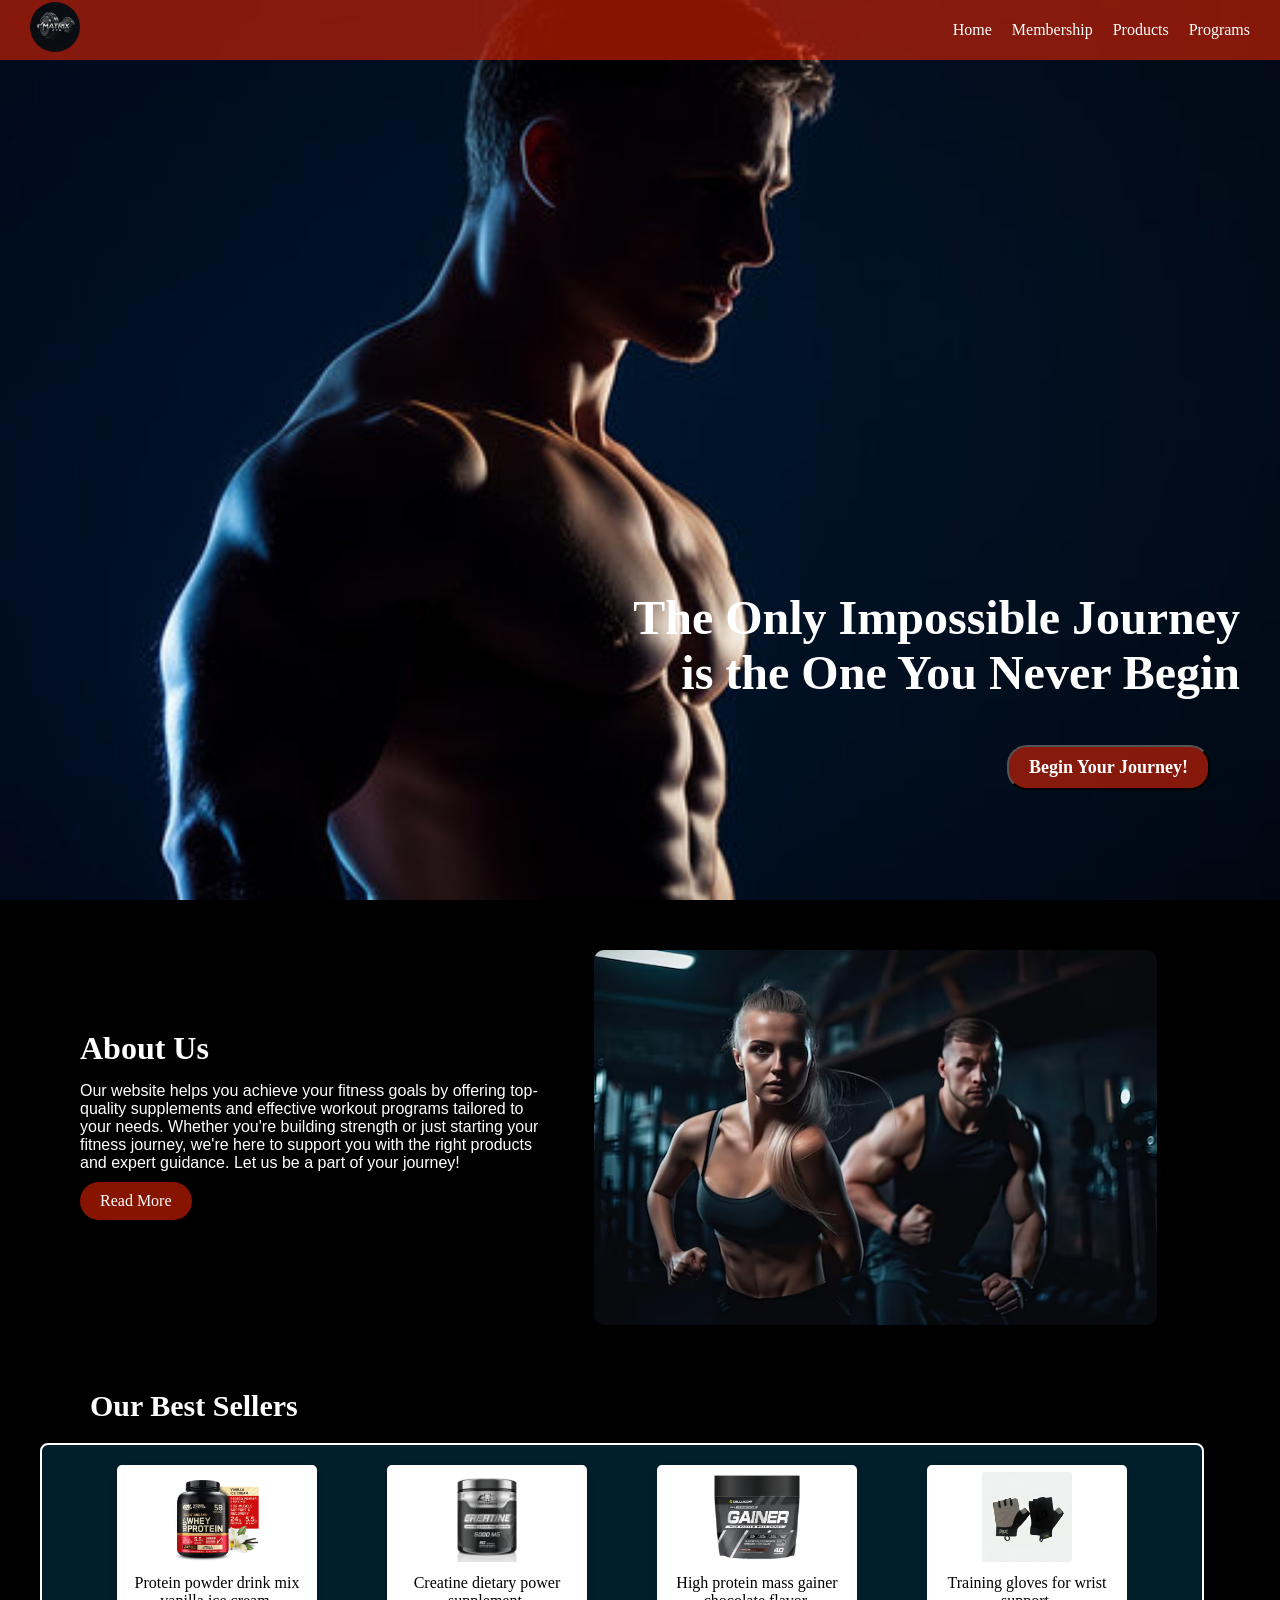
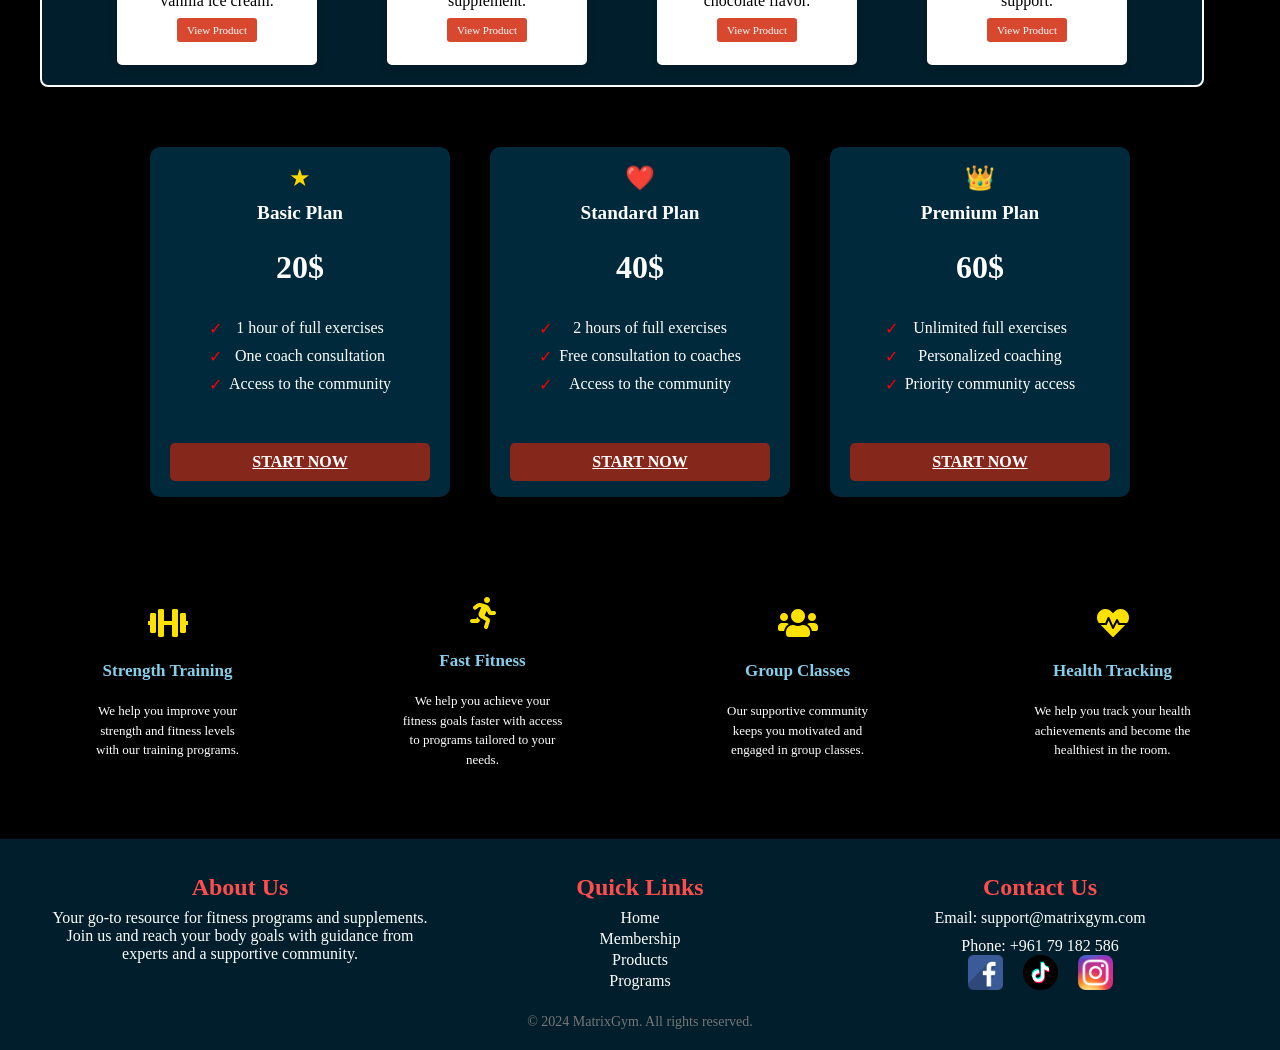
<file: index.html>
<!DOCTYPE html>
<html lang="en">
<head>
    <meta charset="UTF-8">
    <meta name="viewport" content="width=device-width, initial-scale=1.0">
    <meta name="description" content="Matrix Gym landing page redirect.">
    <meta http-equiv="refresh" content="0; url=./homepage.html">
    <title>Matrix Gym</title>
    <style>
        body {
            margin: 0;
            min-height: 100vh;
            display: grid;
            place-items: center;
            background: linear-gradient(135deg, #090909, #1c1c1c 60%, #3d0d0d);
            color: #ffffff;
            font-family: Arial, sans-serif;
        }

        main {
            text-align: center;
            padding: 2rem;
        }

        a {
            color: #ffd166;
        }
    </style>
    <script>
        window.location.replace(new URL('./homepage.html', window.location.href));
    </script>
</head>
<body>
    <main>
        <h1>Matrix Gym</h1>
        <p>Redirecting to the homepage.</p>
        <p><a href="./homepage.html">Open the site manually</a></p>
    </main>
</body>
</html>
</file>
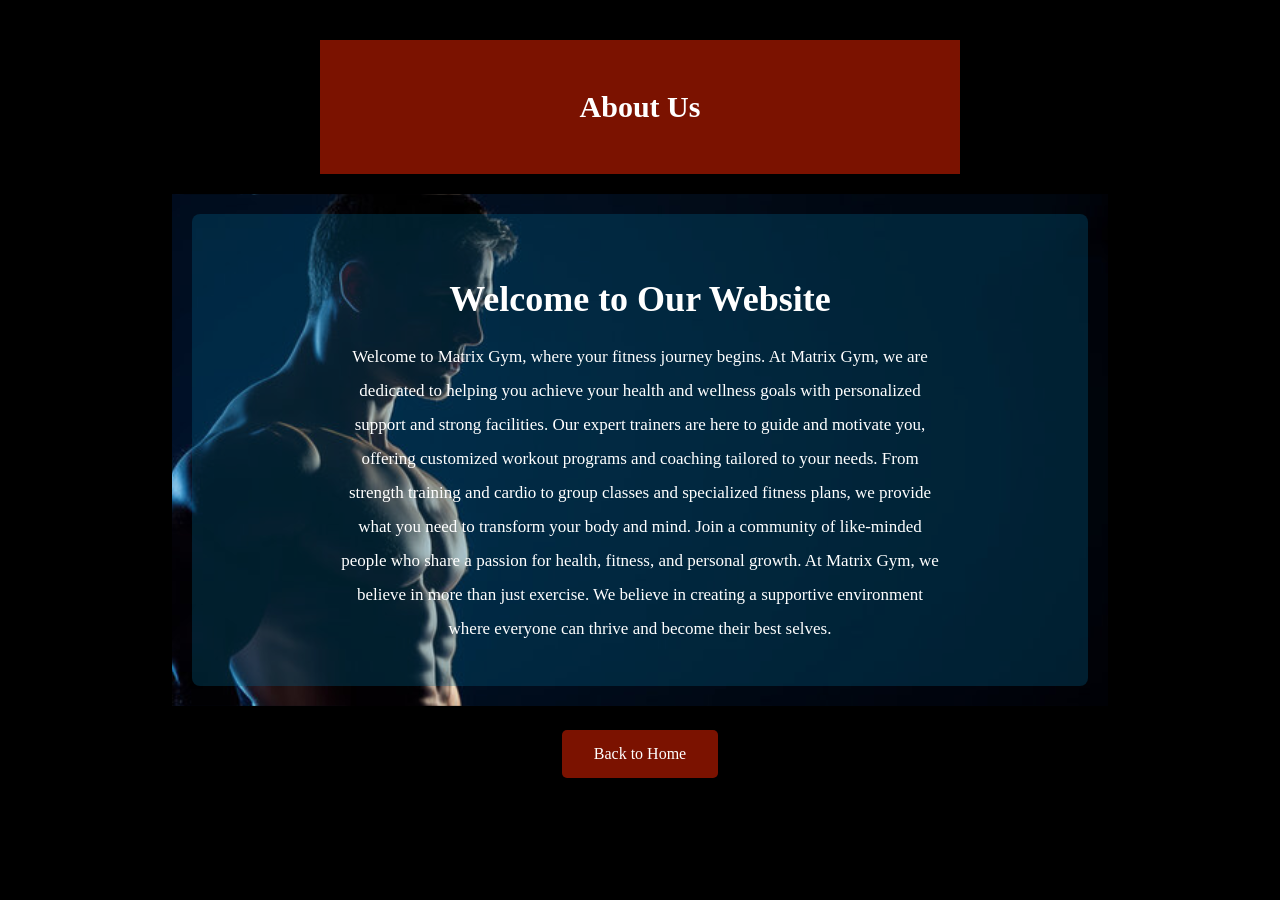
<file: aboutUsPage.html>
<!DOCTYPE html>
<html lang="en">
<head>
    <meta charset="UTF-8">
    <meta name="viewport" content="width=device-width, initial-scale=1.0">
    <title>About Matrix Gym</title>
    <style>
        body {
            margin: 0;
            background: #000;
            color: #fff;
            font-family: "Times New Roman", Times, serif;
        }

        .about-section {
            background-color: rgba(161, 24, 0, 0.765);
            text-align: center;
            padding: 50px 20px;
            max-width: 600px;
            margin: 40px auto 20px;
        }

        .about-section h1 {
            margin: 0;
            font-size: 30px;
            font-weight: bold;
        }

        .about-us {
            background-image: url('homepage images/backgroundd.jpg');
            background-size: cover;
            background-position: center;
            padding: 20px;
            width: min(70%, 900px);
            margin: 0 auto;
            text-align: center;
        }

        .about-us .content {
            background-color: rgba(0, 97, 139, 0.311);
            padding: 40px;
            border-radius: 8px;
        }

        .about-us h1 {
            font-size: 36px;
            margin-bottom: 20px;
        }

        .about-us p {
            max-width: 600px;
            line-height: 2;
            margin: 0 auto;
            font-size: 17px;
        }

        .back-to-home {
            display: block;
            width: fit-content;
            margin: 24px auto 40px;
            background-color: rgba(161, 24, 0, 0.765);
            color: #fff;
            border: none;
            padding: 15px 32px;
            text-align: center;
            text-decoration: none;
            border-radius: 5px;
            font-size: 16px;
        }
    </style>
</head>
<body>
    <div class="about-section">
        <h1>About Us</h1>
    </div>

    <div class="about-us">
        <div class="content">
            <h1>Welcome to Our Website</h1>
            <p>Welcome to Matrix Gym, where your fitness journey begins. At Matrix Gym, we are dedicated to helping you achieve your health and wellness goals with personalized support and strong facilities. Our expert trainers are here to guide and motivate you, offering customized workout programs and coaching tailored to your needs. From strength training and cardio to group classes and specialized fitness plans, we provide what you need to transform your body and mind. Join a community of like-minded people who share a passion for health, fitness, and personal growth. At Matrix Gym, we believe in more than just exercise. We believe in creating a supportive environment where everyone can thrive and become their best selves.</p>
        </div>
    </div>

    <a class="back-to-home" href="index.html">Back to Home</a>
</body>
</html>
</file>
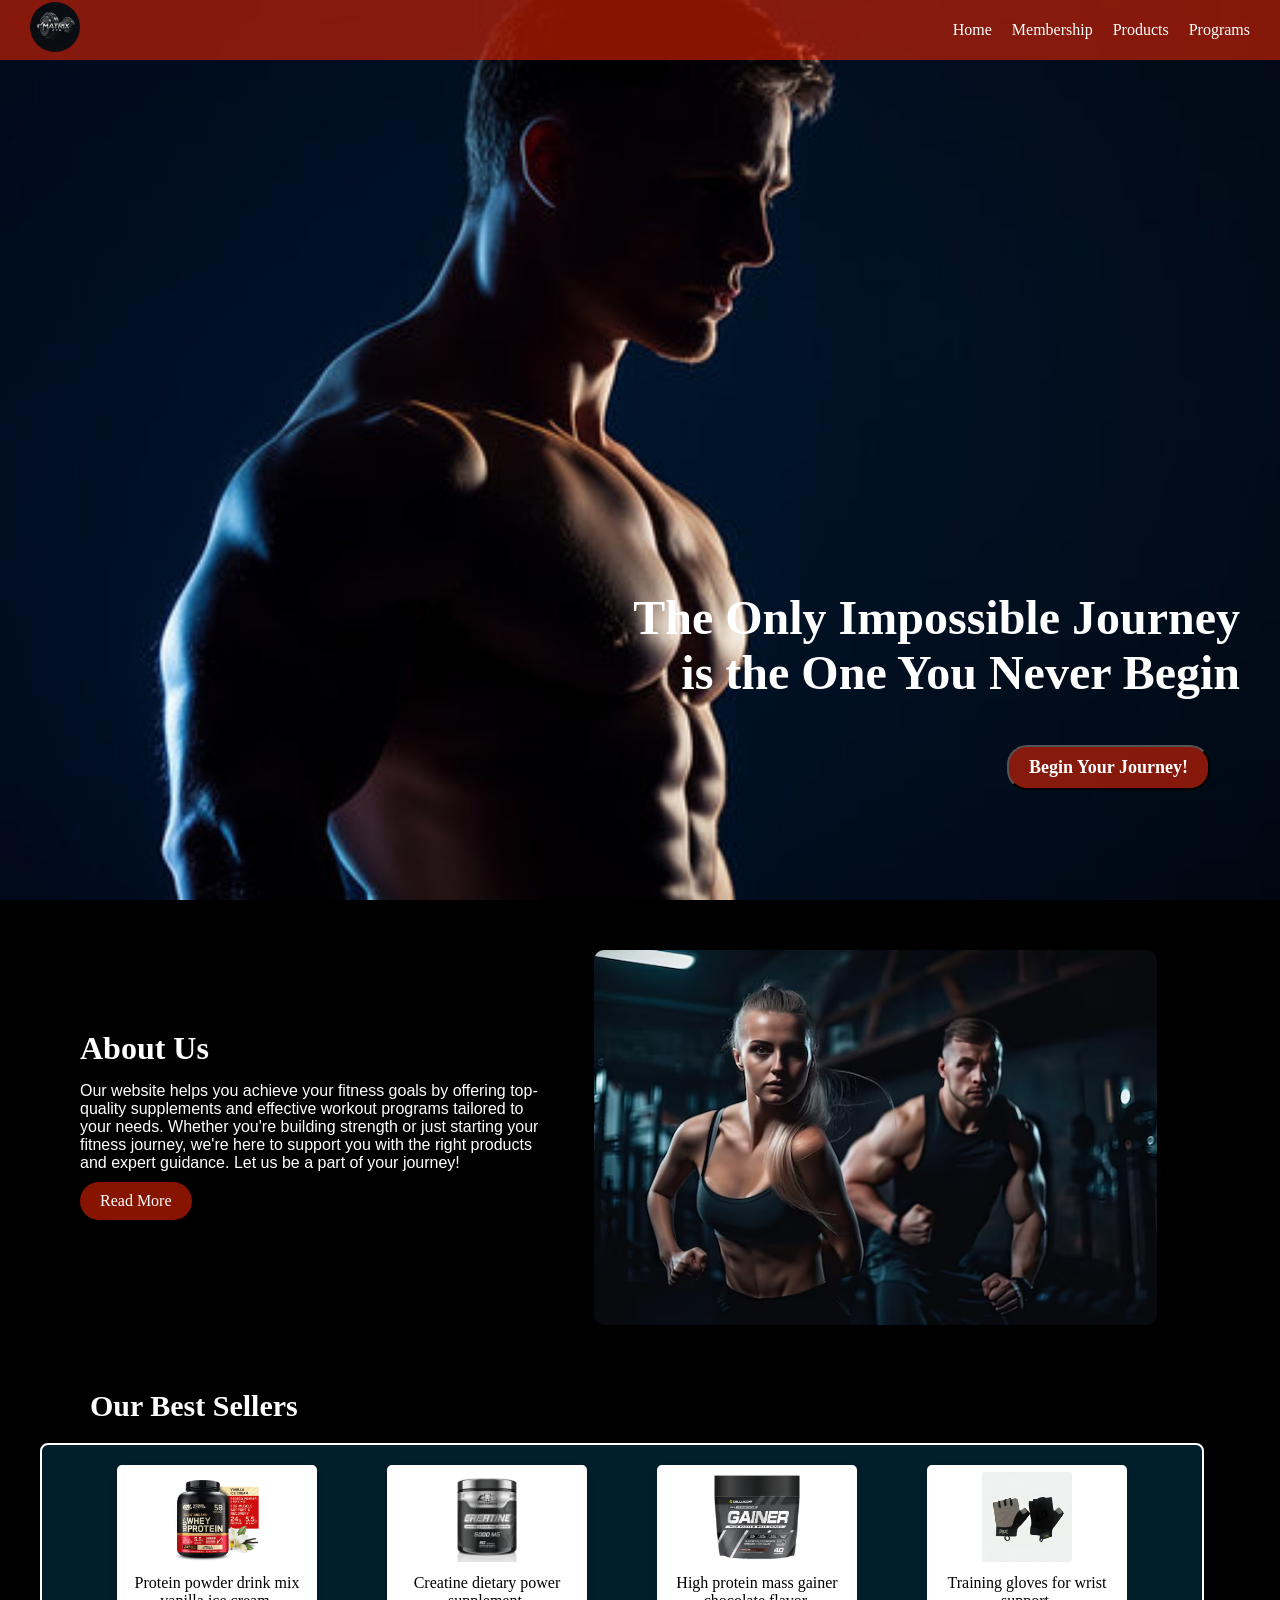
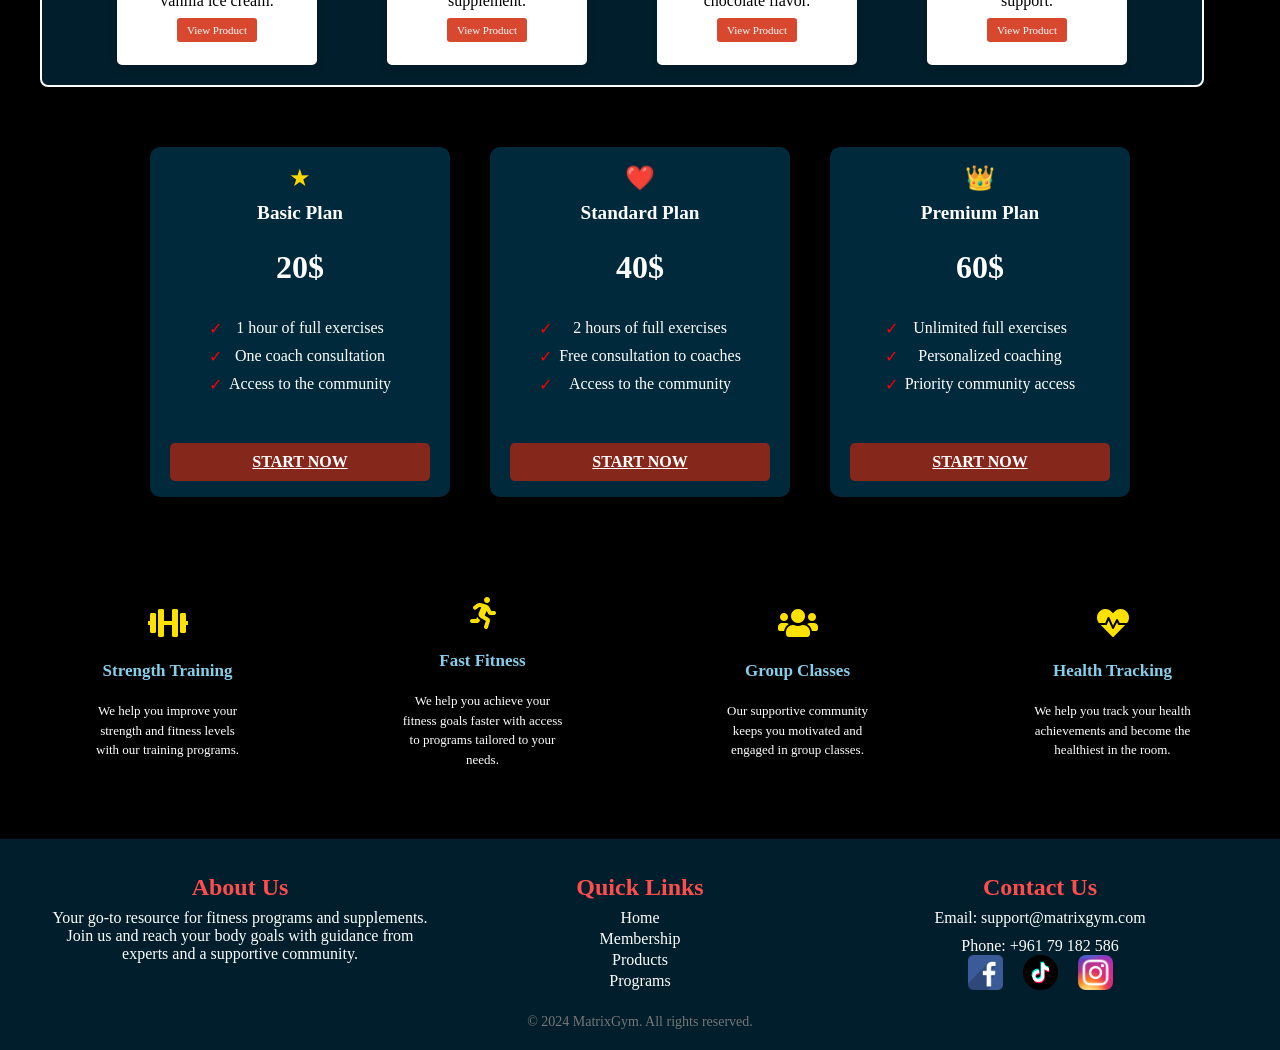
<file: homepage.html>
<!DOCTYPE html>
<html lang="en">
<head>
    <meta charset="UTF-8">
    <meta name="viewport" content="width=device-width, initial-scale=1.0">
    <link rel="icon" type="image/png" sizes="32x32" href="homepage images/gym logo.jpg">
    <link rel="stylesheet" href="homepage.css">
    <link href="https://cdnjs.cloudflare.com/ajax/libs/font-awesome/5.15.4/css/all.min.css" rel="stylesheet">
    <title>Matrix</title>
</head>
<body>
    <header>
        <div class="logo">
            <img src="homepage images/gym logo.jpg" alt="Matrix gym">
        </div>
        <nav>
            <ul>
                <li><a href="index.html">Home</a></li>
                <li><a href="membershipPage.html">Membership</a></li>
                <li><a href="ProductPage.html">Products</a></li>
                <li><a href="ProgramPage.html">Programs</a></li>
            </ul>
        </nav>
        <div class="menu-icon">&#9776;</div>
    </header>

    <main style="background-image: url('homepage images/backgroundd.jpg'); background-size: cover; background-position: left;">
        <div class="hero">
            <h1>The Only Impossible Journey is the One You Never Begin</h1>
            <div class="button-container">
                <button class="btn">Begin Your Journey!</button>
                <div class="scroll-icon"></div>
            </div>
        </div>
    </main>

    <div class="about-us">
        <div class="about-text">
            <h2>About Us</h2>
            <p>Our website helps you achieve your fitness goals by offering top-quality supplements and effective workout programs tailored to your needs. Whether you're building strength or just starting your fitness journey, we're here to support you with the right products and expert guidance. Let us be a part of your journey!</p>
            <a href="aboutUsPage.html">
                <button class="read-more">Read More</button>
            </a>
        </div>
        <div class="about-image">
            <img src="homepage images/about us.avif" alt="About Us Image">
        </div>
    </div>

    <section class="best-sellers">
        <h2>Our Best Sellers</h2>
        <div class="products-container">
            <div class="product">
                <img src="homepage images/product1.jpg" alt="product 1">
                <p>Protein powder drink mix vanilla ice cream.</p>
                <button class="product-btn" data-url="ProductPage.html">View Product</button>
            </div>
            <div class="product">
                <img src="homepage images/product2.jpg" alt="product 2">
                <p>Creatine dietary power supplement.</p>
                <button class="product-btn" data-url="ProductPage.html">View Product</button>
            </div>
            <div class="product">
                <img src="homepage images/product3.jpg" alt="product 3">
                <p>High protein mass gainer chocolate flavor.</p>
                <button class="product-btn" data-url="ProductPage.html">View Product</button>
            </div>
            <div class="product">
                <img src="homepage images/product4.webp" alt="product 4">
                <p>Training gloves for wrist support.</p>
                <button class="product-btn" data-url="ProductPage.html">View Product</button>
            </div>
        </div>
    </section>

    <div class="center-container">
        <div class="membership-card">
            <div class="icon">
                <span style="color: #ffd700;">&#9733;</span>
            </div>
            <h3>Basic Plan</h3>
            <p class="price">20$</p>
            <div class="plan-content">
                <p>1 hour of full exercises</p>
                <p>One coach consultation</p>
                <p>Access to the community</p>
            </div>
            <a href="membershipPage.html" class="start-button">START NOW</a>
        </div>

        <div class="membership-card">
            <div class="icon">
                <span>&#10084;&#65039;</span>
            </div>
            <h3>Standard Plan</h3>
            <p class="price">40$</p>
            <div class="plan-content">
                <p>2 hours of full exercises</p>
                <p>Free consultation to coaches</p>
                <p>Access to the community</p>
            </div>
            <a href="membershipPage.html" class="start-button">START NOW</a>
        </div>

        <div class="membership-card">
            <div class="icon">
                <span>&#128081;</span>
            </div>
            <h3>Premium Plan</h3>
            <p class="price">60$</p>
            <div class="plan-content">
                <p>Unlimited full exercises</p>
                <p>Personalized coaching</p>
                <p>Priority community access</p>
            </div>
            <a href="membershipPage.html" class="start-button">START NOW</a>
        </div>
    </div>

    <section class="benefits-section">
        <div class="benefits">
            <i class="fas fa-dumbbell icon"></i>
            <h3>Strength Training</h3>
            <p>We help you improve your strength and fitness levels with our training programs.</p>
        </div>
        <div class="benefits">
            <i class="fas fa-running icon"></i>
            <h3>Fast Fitness</h3>
            <p>We help you achieve your fitness goals faster with access to programs tailored to your needs.</p>
        </div>
        <div class="benefits">
            <i class="fas fa-users icon"></i>
            <h3>Group Classes</h3>
            <p>Our supportive community keeps you motivated and engaged in group classes.</p>
        </div>
        <div class="benefits">
            <i class="fas fa-heartbeat icon"></i>
            <h3>Health Tracking</h3>
            <p>We help you track your health achievements and become the healthiest in the room.</p>
        </div>
    </section>

    <footer>
        <div class="footer-container">
            <div class="footer-section about">
                <h2>About Us</h2>
                <p>Your go-to resource for fitness programs and supplements. Join us and reach your body goals with guidance from experts and a supportive community.</p>
            </div>
            <div class="footer-section quick-links">
                <h2>Quick Links</h2>
                <ul>
                    <li><a href="index.html">Home</a></li>
                    <li><a href="membershipPage.html">Membership</a></li>
                    <li><a href="ProductPage.html">Products</a></li>
                    <li><a href="ProgramPage.html">Programs</a></li>
                </ul>
            </div>
            <div class="footer-section contact">
                <h2>Contact Us</h2>
                <div class="contact-info">
                    <p>Email: support@matrixgym.com</p>
                    <p>Phone: +961 79 182 586</p>
                </div>
                <div class="socials">
                    <a href="#"><img src="homepage images/facebook icon.webp" alt="Facebook"></a>
                    <a href="#"><img src="homepage images/tiktok icon.webp" alt="Tiktok"></a>
                    <a href="#"><img src="homepage images/instagram icon.webp" alt="Instagram"></a>
                </div>
            </div>
        </div>
        <div class="footer-bottom">
            <p>&copy; 2024 MatrixGym. All rights reserved.</p>
        </div>
    </footer>

    <script src="homepage.js"></script>
</body>
</html>
</file>
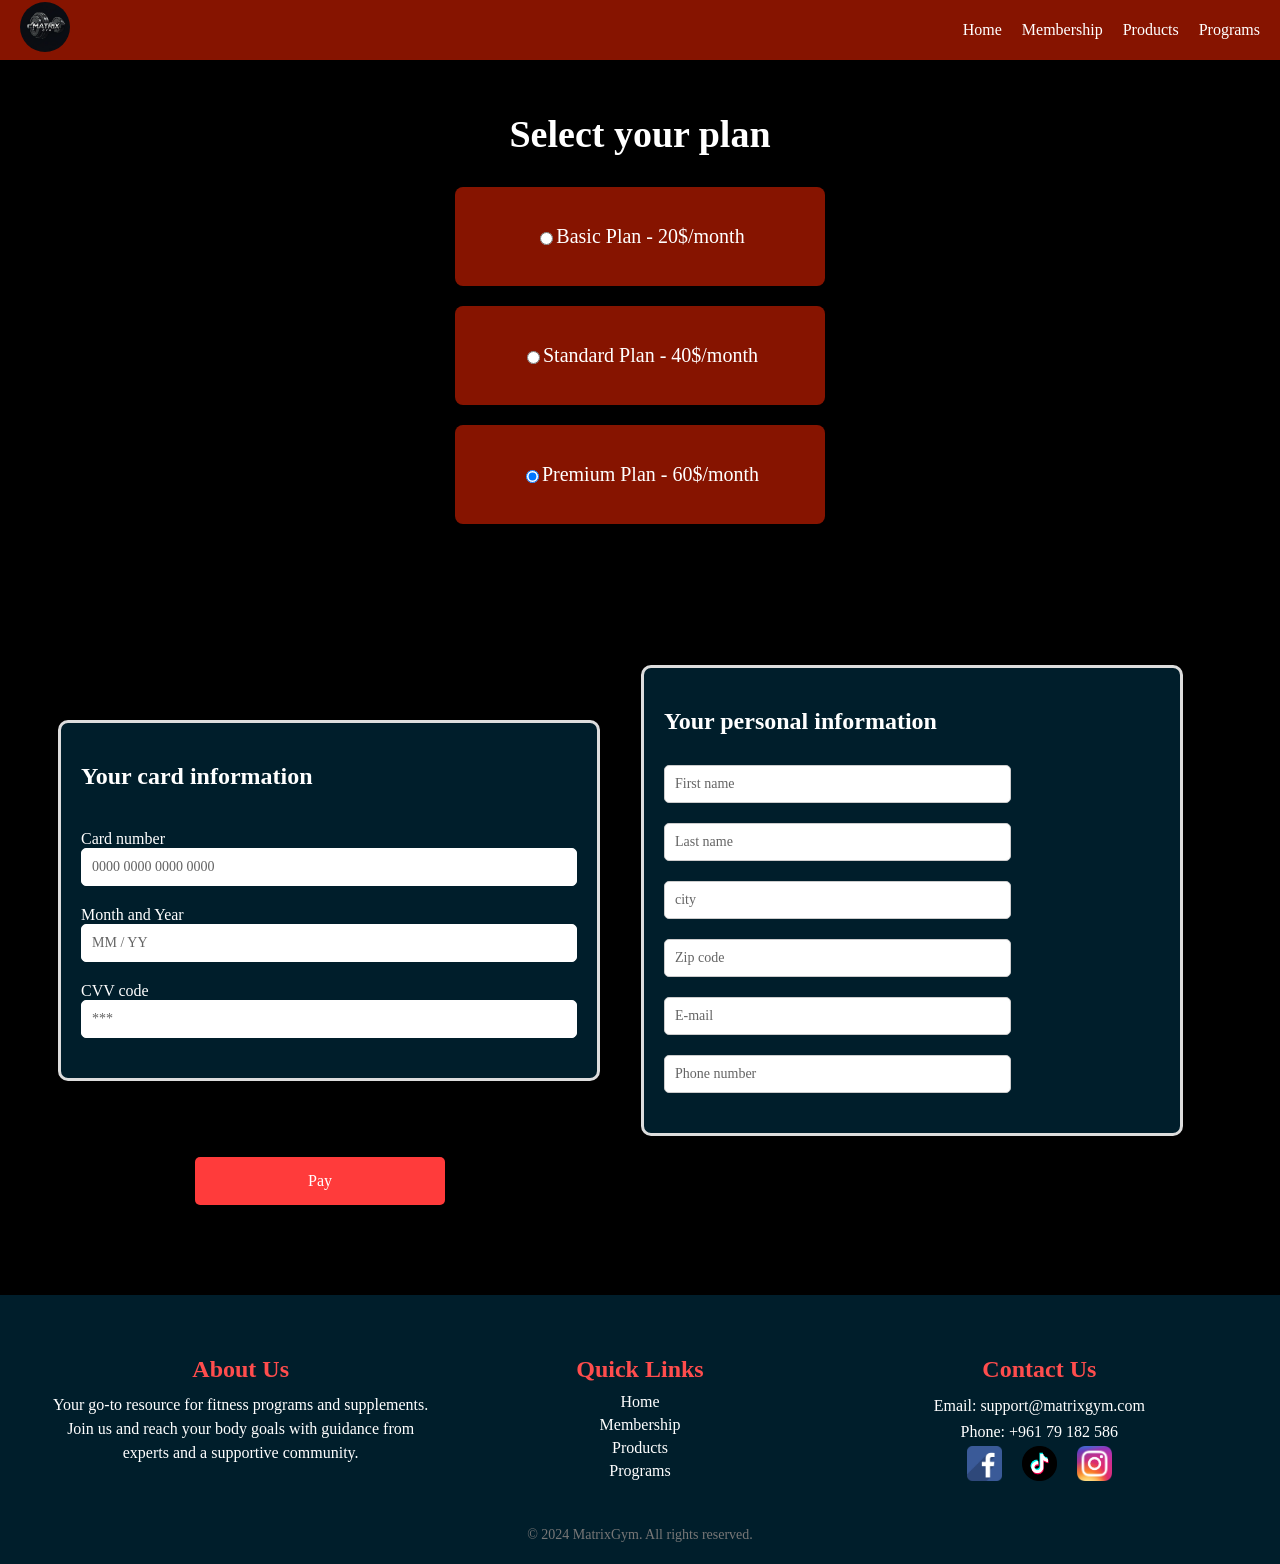
<file: membershipPage.html>
<!DOCTYPE html>
<html lang="en">

<head>
    <meta charset="UTF-8">
    <meta name="viewport" content="width=device-width, initial-scale=1.0">
    <link rel="icon" type="image/png" sizes="32x32" href="homepage images/gym logo.jpg">
    <title>Membership</title>
    <link rel="stylesheet" href="membershipPage.css">
</head>

<body>
    <header>
        <div class="logo">
            <img src="homepage images/gym logo.jpg" alt="Matrix gym">
        </div>
        <nav>
            <ul>
                <li><a href="index.html">Home</a></li>
                <li><a href="membershipPage.html">Membership</a></li>
                <li><a href="ProductPage.html">Products</a></li>
                <li><a href="ProgramPage.html">Programs</a></li>
            </ul>
        </nav>
        <div class="menu-icon">&#9776;</div>
    </header>

    <div class="subscription-plans">
        <h2>Select your plan</h2>
        <form>
            <div class="plan-options">
                <label>
                    <input type="radio" name="plan" value="basic" checked>
                    <span>Basic Plan - 20$/month</span>
                </label>

                <label>
                    <input type="radio" name="plan" value="standard" checked>
                    <span>Standard Plan - 40$/month</span>
                </label>
                <label>
                    <input type="radio" name="plan" value="premium" checked>
                    <span>Premium Plan - 60$/month</span>
                </label>
            </div>
        </form>
    </div>

    <div class="payment-container">
        <div class="card-information">
            <h2>Your card information</h2>
            <form>
                <label for="card-number">Card number</label>
                <input type="text" id="card-number" placeholder="0000 0000 0000 0000">
                <label for="expiry">Month and Year</label>
                <input type="text" id="expiry" placeholder="MM / YY">
                <label for="cvv">CVV code</label>
                <input type="text" id="cvv" placeholder="***" maxlength="3">
            </form>
        </div>

        <div class="personal-information">
            <h2>Your personal information</h2>
            <form>
                <input type="text" placeholder="First name">
                <input type="text" placeholder="Last name">
                <input type="text" placeholder="city">
                <input type="text" placeholder="Zip code">
                <input type="email" placeholder="E-mail">
                <input type="tel" placeholder="Phone number">
            </form>
        </div>
    </div>
    <button class="pay-btn">Pay</button>

    <footer>
        <div class="footer-container">
            <div class="footer-section about">
                <h2>About Us</h2>
                <p>Your go-to resource for fitness programs and supplements. Join us and reach your body goals with
                    guidance from experts and a supportive community.</p>
            </div>
            <div class="footer-section quick-links">
                <h2>Quick Links</h2>
                <ul>
                    <li><a href="index.html">Home</a></li>
                    <li><a href="membershipPage.html">Membership</a></li>
                    <li><a href="ProductPage.html">Products</a></li>
                    <li><a href="ProgramPage.html">Programs</a></li>
                </ul>
            </div>
            <div class="footer-section contact">
                <h2>Contact Us</h2>
                <div class="contact-info">
                    <p>Email: support@matrixgym.com</p>
                    <p>Phone: +961 79 182 586</p>
                </div>
                <div class="socials">
                    <a href="#"><img src="homepage images/facebook icon.webp" alt="Facebook"></a>
                    <a href="#"><img src="homepage images/tiktok icon.webp" alt="Tiktok"></a>
                    <a href="#"><img src="homepage images/instagram icon.webp" alt="Instagram"></a>
                </div>
            </div>
        </div>
        <div class="footer-bottom">
            <p>&copy; 2024 MatrixGym. All rights reserved.</p>
        </div>
    </footer>

    <script src="membershipPage.js"></script>
</body>

</html>
</file>
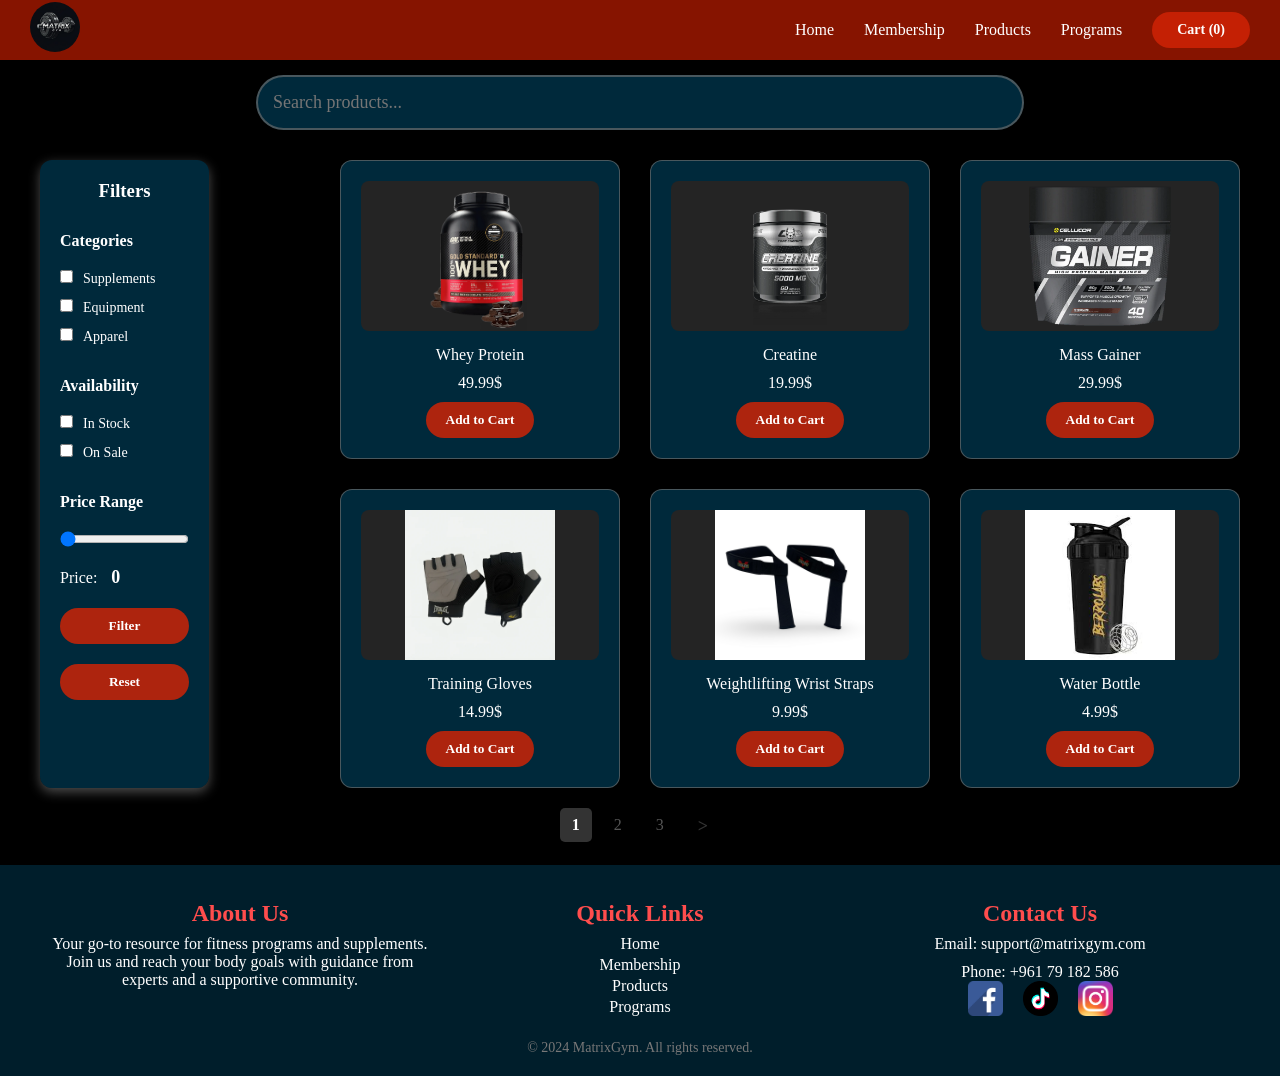
<file: ProductPage.html>
<!DOCTYPE html>
<html lang="en">
<head>
    <meta charset="UTF-8">
    <meta name="viewport" content="width=device-width, initial-scale=1.0">
    <link rel="icon" type="image/png" sizes="32x32" href="homepage images/gym logo.jpg">
    <link rel="stylesheet" href="ProductPage.css">
    <title>Matrix Products</title>
</head>
<body>
    <header>
        <div class="logo">
            <img src="homepage images/gym logo.jpg" alt="Matrix gym">
        </div>
        <nav>
            <ul>
                <li><a href="index.html">Home</a></li>
                <li><a href="membershipPage.html">Membership</a></li>
                <li><a href="ProductPage.html">Products</a></li>
                <li><a href="ProgramPage.html">Programs</a></li>
            </ul>
            <div class="cart-btn">
                <button>Cart (0)</button>
            </div>
        </nav>
        <div class="menu-icon">&#9776;</div>
    </header>

    <main>
        <div id="search-bar-container">
            <input type="text" class="search-bar" placeholder="Search products...">
        </div>

        <section id="main">
            <div id="filter-section">
                <h3>Filters</h3>
                <h4>Categories</h4>
                <ul>
                    <li><input type="checkbox" name="Categories" value="Supplements">Supplements</li>
                    <li><input type="checkbox" name="Categories" value="Equipment">Equipment</li>
                    <li><input type="checkbox" name="Categories" value="Apparel">Apparel</li>
                </ul>
                <h4>Availability</h4>
                <ul>
                    <li><input type="checkbox" name="Availability" value="Stock">In Stock</li>
                    <li><input type="checkbox" name="Availability" value="Sale">On Sale</li>
                </ul>
                <h4>Price Range</h4>
                <input type="range" name="Price" id="price-range" min="0" max="200" value="0" step="1">
                <p>Price: <span id="price-value">0</span></p>
                <button type="submit" id="filter_button">Filter</button>
                <button type="reset" id="reset_button">Reset</button>
            </div>

            <div id="Products">
                <div class="Product-item">
                    <div class="Product-image"><img src="images/wheyProtein.webp" alt="Whey Protein"></div>
                    <div class="Product-info">
                        <p>Whey Protein</p>
                        <p>49.99$</p>
                        <div class="rating"></div>
                        <div class="Product-description">
                            <p>Whey Protein is a high-quality protein powder designed to support muscle recovery and growth. It's quickly absorbed, making it ideal for post-workout nutrition.</p>
                        </div>
                        <button class="add-to-cart" type="button">Add to Cart</button>
                    </div>
                </div>

                <div class="Product-item">
                    <div class="Product-image"><img src="images/Creatine.webp" alt="Creatine"></div>
                    <div class="Product-info">
                        <p>Creatine</p>
                        <p>19.99$</p>
                        <div class="rating"></div>
                        <div class="Product-description">
                            <p>It helps replenish energy levels during intense workouts, promoting enhanced performance and faster muscle recovery.</p>
                        </div>
                        <button class="add-to-cart" type="button">Add to Cart</button>
                    </div>
                </div>

                <div class="Product-item">
                    <div class="Product-image"><img src="images/mass gainer.webp" alt="Mass Gainer"></div>
                    <div class="Product-info">
                        <p>Mass Gainer</p>
                        <p>29.99$</p>
                        <div class="rating"></div>
                        <div class="Product-description">
                            <p>It provides a balanced blend of protein, carbohydrates, and essential nutrients, perfect for individuals struggling to meet calorie requirements through diet alone.</p>
                        </div>
                        <button class="add-to-cart" type="button">Add to Cart</button>
                    </div>
                </div>

                <div class="Product-item">
                    <div class="Product-image"><img src="images/gloves.webp" alt="Training Gloves"></div>
                    <div class="Product-info">
                        <p>Training Gloves</p>
                        <p>14.99$</p>
                        <div class="rating"></div>
                        <div class="Product-description">
                            <p>Designed for comfort and durability, our Training Gloves provide excellent grip and palm protection during workouts.</p>
                        </div>
                        <button class="add-to-cart" type="button">Add to Cart</button>
                    </div>
                </div>

                <div class="Product-item">
                    <div class="Product-image"><img src="images/Wrist straps.webp" alt="Weightlifting Wrist Straps"></div>
                    <div class="Product-info">
                        <p>Weightlifting Wrist Straps</p>
                        <p>9.99$</p>
                        <div class="rating"></div>
                        <div class="Product-description">
                            <p>Enhance your lifting performance with our Weightlifting Wrist Straps. Crafted from high-quality, durable materials, these straps provide superior support and stability to your wrists during heavy lifts.</p>
                        </div>
                        <button class="add-to-cart" type="button">Add to Cart</button>
                    </div>
                </div>

                <div class="Product-item">
                    <div class="Product-image"><img src="images/bottle.jpg" alt="Water Bottle"></div>
                    <div class="Product-info">
                        <p>Water Bottle</p>
                        <p>4.99$</p>
                        <div class="rating"></div>
                        <div class="Product-description">
                            <p>Stay hydrated with our sleek and practical Water Bottle, designed for fitness enthusiasts. Made from BPA-free materials, it features a leak-proof lid, easy-to-grip design, and a convenient capacity for your hydration needs.</p>
                        </div>
                        <button class="add-to-cart" type="button">Add to Cart</button>
                    </div>
                </div>
            </div>
        </section>

        <div id="page-number-container">
            <nav>
                <ul>
                    <li><span id="current-page">1</span></li>
                    <li><a href="">2</a></li>
                    <li><a href="">3</a></li>
                    <li><a href="">></a></li>
                </ul>
            </nav>
        </div>
    </main>

    <footer>
        <div class="footer-container">
            <div class="footer-section about">
                <h2>About Us</h2>
                <p>Your go-to resource for fitness programs and supplements. Join us and reach your body goals with guidance from experts and a supportive community.</p>
            </div>
            <div class="footer-section quick-links">
                <h2>Quick Links</h2>
                <ul>
                    <li><a href="index.html">Home</a></li>
                    <li><a href="membershipPage.html">Membership</a></li>
                    <li><a href="ProductPage.html">Products</a></li>
                    <li><a href="ProgramPage.html">Programs</a></li>
                </ul>
            </div>
            <div class="footer-section contact">
                <h2>Contact Us</h2>
                <div class="contact-info">
                    <p>Email: support@matrixgym.com</p>
                    <p>Phone: +961 79 182 586</p>
                </div>
                <div class="socials">
                    <a href="#"><img src="homepage images/facebook icon.webp" alt="Facebook"></a>
                    <a href="#"><img src="homepage images/tiktok icon.webp" alt="Tiktok"></a>
                    <a href="#"><img src="homepage images/instagram icon.webp" alt="Instagram"></a>
                </div>
            </div>
        </div>
        <div class="footer-bottom">
            <p>&copy; 2024 MatrixGym. All rights reserved.</p>
        </div>
    </footer>

    <script src="ProductPage.js"></script>
</body>
</html>
</file>
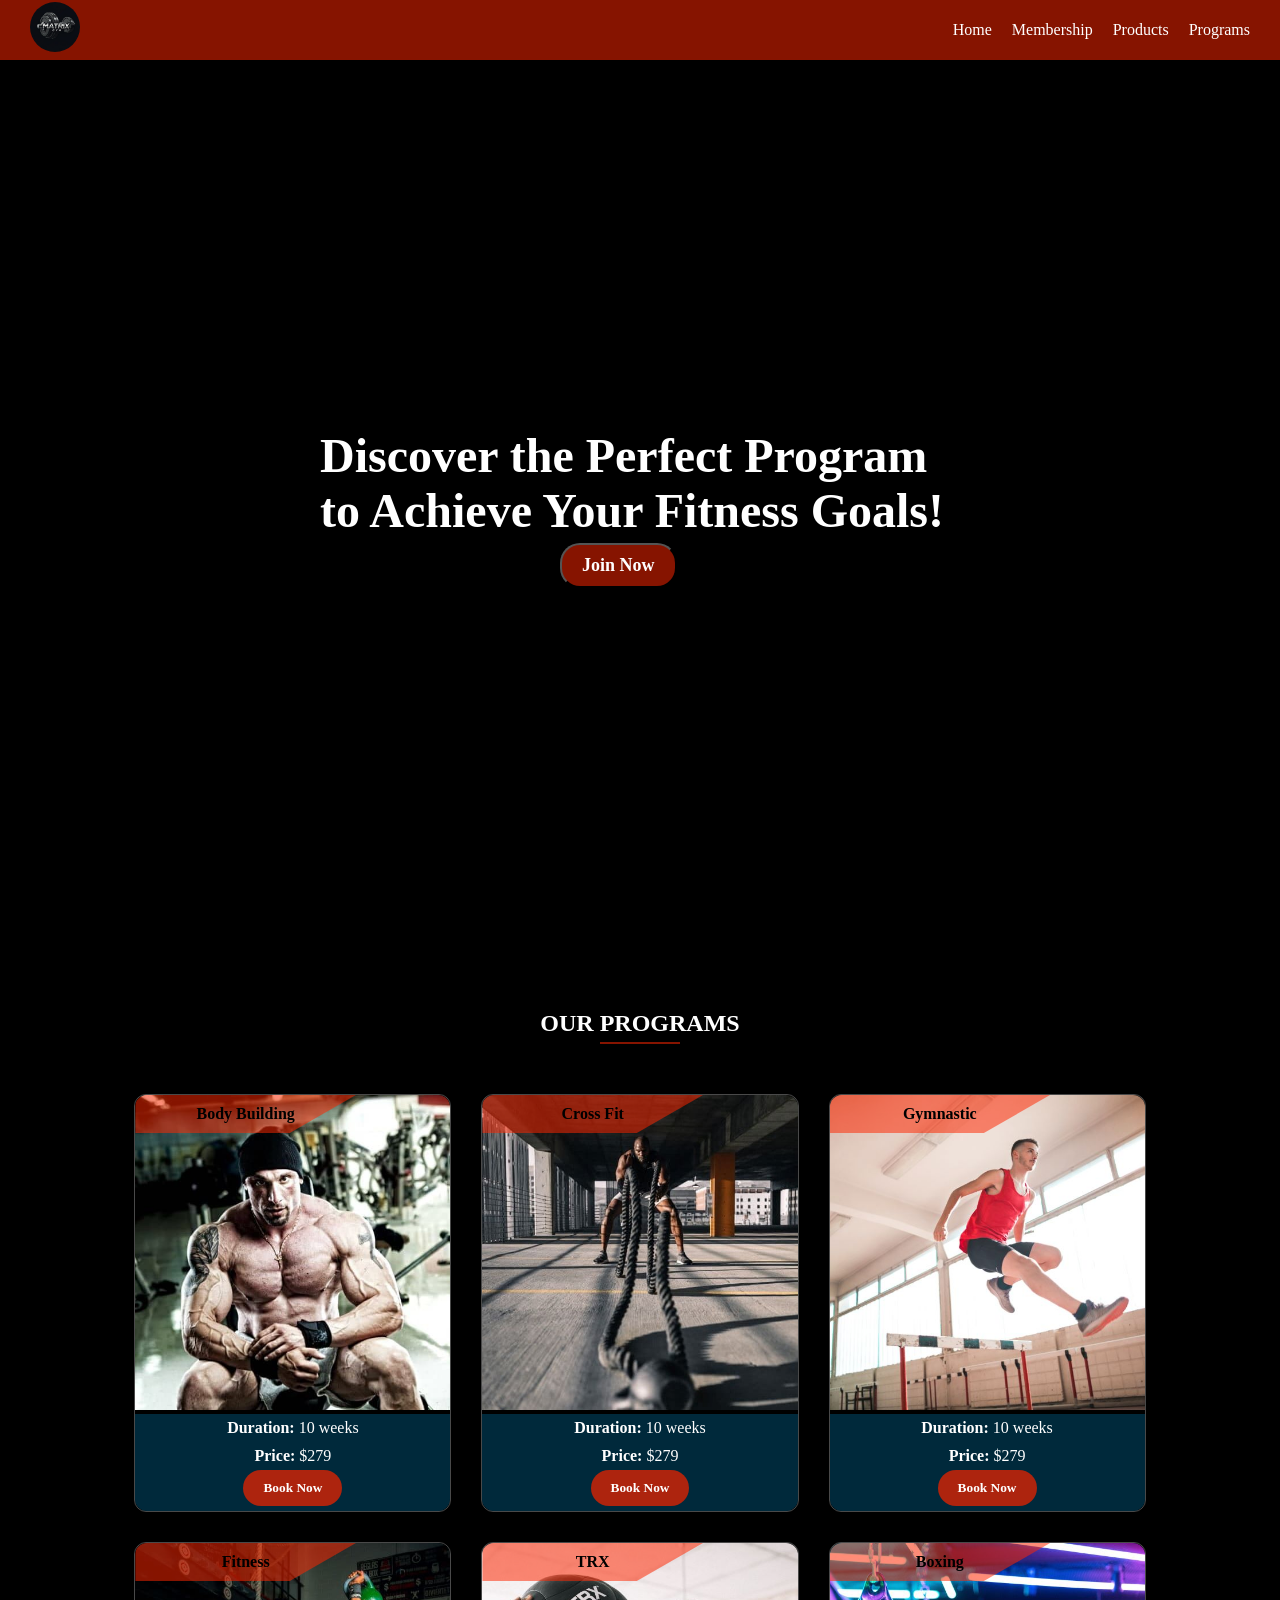
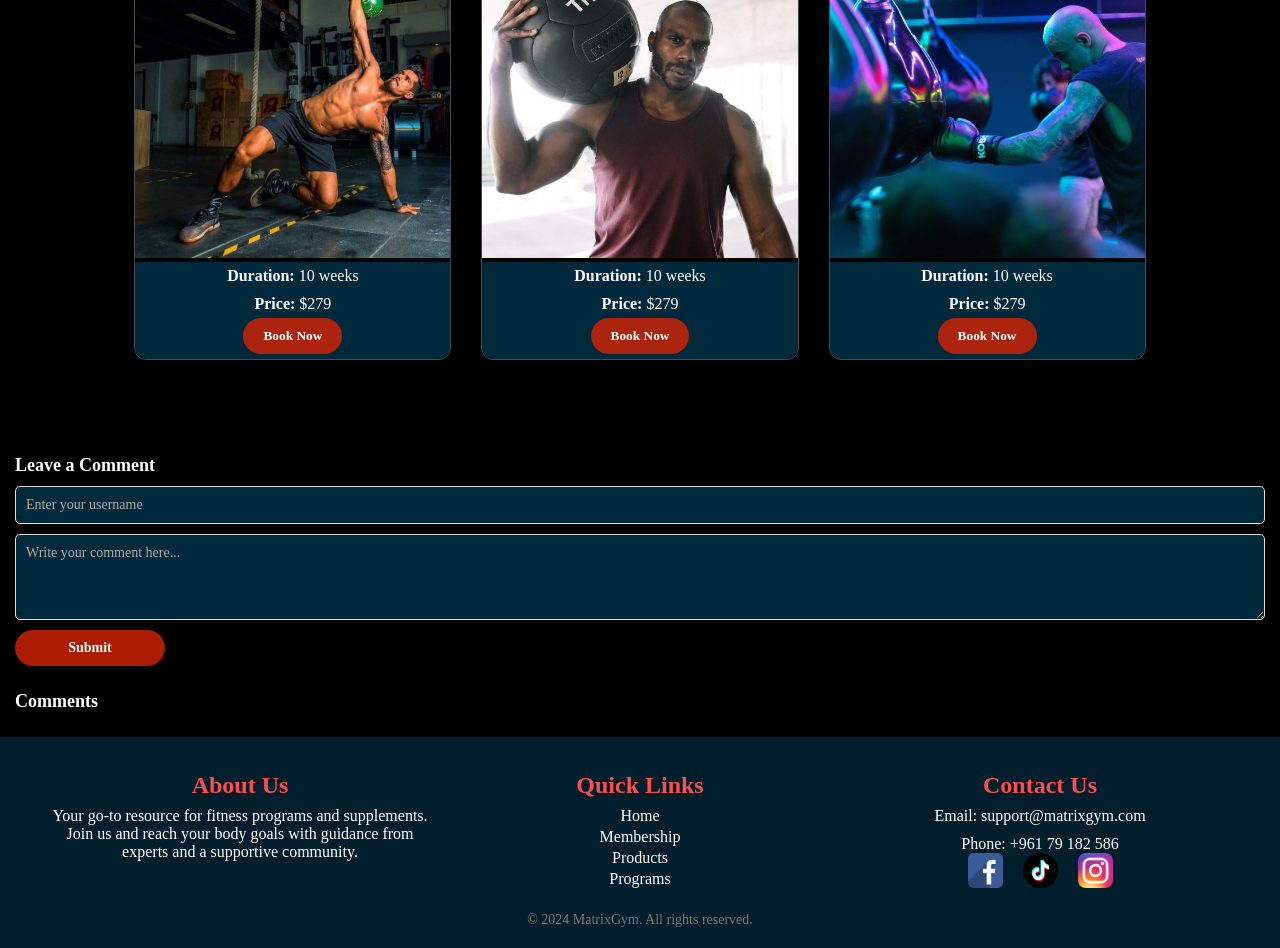
<file: ProgramPage.html>
<!DOCTYPE html>
<html lang="en">

<head>
    <meta charset="UTF-8">
    <meta name="viewport" content="width=device-width, initial-scale=1.0">
    <link rel="icon" type="image/png" sizes="32x32" href="homepage images/gym logo.jpg">
    <link rel="stylesheet" href="ProgramPage.css">
    <title>Matrix Programs</title>
</head>

<body>
    <header>
        <div class="logo">
            <img src="homepage images/gym logo.jpg" alt="Matrix gym">
        </div>
        <nav>
            <ul>
                <li><a href="index.html">Home</a></li>
                <li><a href="membershipPage.html">Membership</a></li>
                <li><a href="ProductPage.html">Products</a></li>
                <li><a href="ProgramPage.html">Programs</a></li>
            </ul>
        </nav>
        <div class="menu-icon">&#9776;</div>
    </header>

    <main>

        <!-- hero section -->
        <section id="hero-section">
            <div id="hero">
                <h1>Discover the Perfect Program to Achieve Your Fitness Goals!</h1>
                <div id="btn-div">
                    <button>Join Now</button>
                </div>
            </div>
        </section>

        <!-- program section that contains 6 Program Cards-->
        <section id="program-section">

            <h2 id="program-section-title">Our Programs</h2>

            <div id="container">

                <div class="Programs">
                    <div class="program-title">Body Building</div>
                    <div><img class="program-img" src="program images/courses-bodybuilding.jpg"
                            alt="body building course" width="550" height="550"></div>
                    <div class="overlay">
                        <div class="text">
                            <p>
                                Lorem ipsum dolor sit, amet consectetur adipisicing elit.
                                Ratione culpa
                            </p>
                        </div>
                    </div>
                    <div class="Program-info">
                        <p><strong>Duration:</strong> 10 weeks</p>
                        <p><strong>Price:</strong> $279</p>
                        <button class="BookNow" type="button">Book Now</button>
                    </div>
                </div>

                <div class="Programs">
                    <div class="program-title">Cross Fit</div>
                    <div><img class="program-img" src="program images/courses-crossfit.jpg" alt="cross fit course"
                            width="550" height="550"></div>
                    <div class="overlay">
                        <div class="text">
                            <p>
                                Lorem ipsum dolor sit, amet consectetur adipisicing elit.
                                Ratione culpa
                            </p>
                        </div>
                    </div>
                    <div class="Program-info">
                        <p><strong>Duration:</strong> 10 weeks</p>
                        <p><strong>Price:</strong> $279</p>
                        <button class="BookNow" type="button">Book Now</button>
                    </div>
                </div>

                <div class="Programs">
                    <div class="program-title">Gymnastic</div>
                    <div><img class="program-img" src="program images/courses-gymnastic.jpg" alt="gymnastic course"
                            width="550" height="550"></div>
                    <div class="overlay">
                        <div class="text">
                            <p>
                                Lorem ipsum dolor sit, amet consectetur adipisicing elit.
                                Ratione culpa
                            </p>
                        </div>
                    </div>
                    <div class="Program-info">
                        <p><strong>Duration:</strong> 10 weeks</p>
                        <p><strong>Price:</strong> $279</p>
                        <button class="BookNow" type="button">Book Now</button>
                    </div>
                </div>

                <div class="Programs">
                    <div class="program-title">Fitness</div>
                    <div><img class="program-img" src="program images/courses-fitness.jpg" alt="fitness course"
                            width="550" height="550"></div>
                    <div class="overlay">
                        <div class="text">
                            <p>
                                Lorem ipsum dolor sit, amet consectetur adipisicing elit.
                                Ratione culpa
                            </p>
                        </div>
                    </div>
                    <div class="Program-info">
                        <p><strong>Duration:</strong> 10 weeks</p>
                        <p><strong>Price:</strong> $279</p>
                        <button class="BookNow" type="button">Book Now</button>
                    </div>
                </div>

                <div class="Programs">
                    <div class="program-title">TRX</div>
                    <div><img class="program-img" src="program images/courses-TRX.jpg" alt="fitness course" width="550"
                            height="550"></div>
                    <div class="overlay">
                        <div class="text">
                            <p>
                                Lorem ipsum dolor sit, amet consectetur adipisicing elit.
                                Ratione culpa
                            </p>
                        </div>
                    </div>
                    <div class="Program-info">
                        <p><strong>Duration:</strong> 10 weeks</p>
                        <p><strong>Price:</strong> $279</p>
                        <button class="BookNow" type="button">Book Now</button>
                    </div>
                </div>

                <div class="Programs">
                    <div class="program-title">Boxing</div>
                    <div><img class="program-img" src="program images/courses-boxing.jpg" alt="fitness course"
                            width="550" height="550"></div>
                    <div class="overlay">
                        <div class="text">
                            <p>
                                Lorem ipsum dolor sit, amet consectetur adipisicing elit.
                                Ratione culpa
                            </p>
                        </div>
                    </div>
                    <div class="Program-info">
                        <p><strong>Duration:</strong> 10 weeks</p>
                        <p><strong>Price:</strong> $279</p>
                        <button class="BookNow" type="button">Book Now</button>
                    </div>
                </div>

            </div>
        </section>

        <!-- comment section -->
        <section class="comment-section">

            <h3>Leave a Comment</h3>
            <form id="commentForm">
                <input type="text" id="usernameInput" placeholder="Enter your username" required />
                <textarea id="commentInput" rows="4" placeholder="Write your comment here..." required></textarea>
                <button id="submit-btn" type="submit">Submit</button>
            </form>
            <div class="comments">
                <h4>Comments</h4>
                <ul id="commentList">
                    <!-- User comments with like/dislike buttons will appear here -->
                </ul>
            </div>

        </section>

    </main>

    <!-- Booking Modal -->
    <div id="bookingModal" class="modal">
        <div class="modal-content">
            <span class="close">&times;</span>
            <h2>Book Your Program</h2>
            <form id="bookingForm">
                <label for="name">Name:</label>
                <input type="text" id="name" name="name" placeholder="Enter your name" required>

                <label for="email">Email:</label>
                <input type="email" id="email" name="email" placeholder="Enter your email" required>

                <label for="phone">Phone:</label>
                <input type="tel" id="phone" name="phone" placeholder="Enter your phone number" required>

                <button id="program-submit" type="submit">Submit</button>
            </form>
        </div>
    </div>


    <footer>
        <div class="footer-container">
            <div class="footer-section about">
                <h2>About Us</h2>
                <p>Your go-to resource for fitness programs and supplements. Join us and reach your body goals with
                    guidance from experts and a supportive community.</p>
            </div>
            <div class="footer-section quick-links">
                <h2>Quick Links</h2>
                <ul>
                    <li><a href="index.html">Home</a></li>
                    <li><a href="membershipPage.html">Membership</a></li>
                    <li><a href="ProductPage.html">Products</a></li>
                    <li><a href="ProgramPage.html">Programs</a></li>
                </ul>
            </div>
            <div class="footer-section contact">
                <h2>Contact Us</h2>
                <div class="contact-info">
                    <p>Email: support@matrixgym.com</p>
                    <p>Phone: +961 79 182 586</p>
                </div>
                <div class="socials">
                    <a href="#"><img src="homepage images/facebook icon.webp" alt="Facebook"></a>
                    <a href="#"><img src="homepage images/tiktok icon.webp" alt="Tiktok"></a>
                    <a href="#"><img src="homepage images/instagram icon.webp" alt="Instagram"></a>
                </div>
            </div>
        </div>
        <div class="footer-bottom">
            <p>&copy; 2024 MatrixGym. All rights reserved.</p>
        </div>
    </footer>

    <script src="ProgramPage.js"></script>

</body>

</html>
</file>
<file: homepage.css>
* {
    margin: 0;
    padding: 0;
    box-sizing: border-box;
    font-family: 'Times New Roman', Times, serif;
 }
 body {
    background: #000;
    color: #fff;
 }
 header {
    display: flex;
    justify-content: space-between;
    align-items: center;
    padding: 10px 30px;
    background-color: rgba(255, 38, 0, 0.527);
    position: fixed;
    width: 100%;
    top: 0;
    z-index: 1000;
    height: 60px;
 }
 .logo {
    font-size: 24px;
    font-weight: bold;
 }
 .logo img {
    height: 50px;
    width: 50px;
    border-radius: 50%;
    object-fit: cover;
 }
 .logo span {
    background-color: red;
    padding: 0 5px;
 }
 nav ul {
    list-style: none;
    display: flex;
 }
 nav ul li {
    margin-left: 20px;
 }
 nav ul li a {
    color: #fff;
    text-decoration: none;
    font-size: 16px;
 }
 .menu-icon {
    display: none;
    font-size: 24px;
    color:red;
    cursor: pointer;
 }
 main {
    display: flex;
    justify-content: center;
    align-items: center;
    height: 100vh;
    position: relative;
 }
 .hero {
    display: flex;
    flex-direction: column;
    text-align: left;
    align-items: flex-start;
    color: #fff;
    padding: 20px;
 }
 .hero h1 {
 position: absolute;
 bottom: 200px;
 right: 40px;
 width: 50%;
 color: white;
 font-size: 48px;
 text-align: right;
 font-family: Georgia, 'Times New Roman', Times, serif ;
 font-weight: bold;
 
 }
 .button-container {
    position: absolute;
    bottom: 70px;
    right: 70px;
 }
 .btn {
    background-color: rgba(255, 38, 0, 0.527);
    color: white;
    padding: 10px 20px;
    border-radius: 20px;
    cursor: pointer;
    font-size: 18px;
    font-weight: bold;
 }
 .scroll-icon {
    font-size: 24px;
    margin-top: 40px;
 }
 
 .about-us {
    display: flex;
    align-items: center;
    justify-content: space-between;
    padding: 20px;
    max-width: 1200px;
    margin: auto;
    gap: 20px;
 }
 .about-text {
    flex: 1;
    padding: 20px;
 }
 
 .about-text h2 {
    font-size: 2rem;
    margin-bottom: 15px;
 }
 .about-text p {
    font-size: 1rem;
    margin-bottom: 10px;
    font-family:Arial, Helvetica, sans-serif
 }
 
 .about-image img {
    width: 90%;
    max-width: 700px;
    height: auto;
    border-radius: 10px;
    box-shadow: 0 4px 8px rgba(0, 0, 0, 0.2);
    margin-top: 30px;
 }
 .read-more {
    background-color: rgba(255, 38, 0, 0.527);
    color: #fff;
    border: none;
    padding: 10px 20px;
    font-size: 1rem;
    border-radius: 50px; 
    cursor: pointer;
    transition: background-color 0.3s;
 }
 .read-more:hover {
    background-color: rgba(0, 97, 139, 0.311);
     }

.best-sellers{
   text-align: center;
   padding: 40px;
   background-color: black;
}
.best-sellers h2{
   font-size: 30px;
   margin-bottom: 20px;
   margin-left: 50px;
   text-align: left;
}
.products-container{
   display: flex;
   background:rgba(0, 97, 139, 0.311);
   color: #ffffff;
   border: 2px solid white;
   padding: 20px;
   width: 97%;
   border-radius: 8px;
   transition: transform 0.3s, box shadow 0.3s;
   justify-content: center;
   gap: 70px;
}
.product{
   background: white;
   padding: 5px;
   width: 200px;
   height: 200px;
   text-align: center;
   border: 2px solid white;
   border-radius: 5px;
   box-shadow: 0 4px 8px rgba(0, 0, 0, 0.1);
   overflow: hidden;
}

.product:hover{
   transform: scale(1.1)
}
.product img{
   width: 90px;
   height: 90px;
   border-radius: 3px;
}
.product p{
   margin: 8px 0;
   font: 10px;
   color: black;
}
.product button{
   background-color: rgba(209, 36, 5, 0.831);
   color: white;
   border: none;
   padding: 6px 10px;
   border-radius: 3px;
   cursor: pointer;
   font-size: 11px;
}
.product button:hover{
   background-color: rgba(0, 97, 139, 0.427);
}
     .center-container {
        display: flex;
        justify-content: center;
        align-items: center;
        height: 100%;
        gap: 40px;
     }
     .membership-card {
        background-color: rgba(0, 97, 139, 0.427);
        color: white;
        width: 300px;
        height: 350px;
        margin-top: 20px;
        margin-bottom: 30px;
        padding: 20px;
        border-radius: 10px;
        align-items: flex-end;
        display: flex;
        flex-direction: column;
        justify-content: center;
        align-items: center;
        text-align: center;
     }
     .membership-card:hover{
      transform: scale(1.1);
      box-shadow: 0 8px 15px rgba(0, 0, 0, 0.4);
     }
     .icon {
        display: flex;
        justify-content: center;
        font-size: 1.5em;
        color:red;
        align-items: flex-end;
     }
     h3 {
        font-size: 1.2em;
        font-weight: bold;
        margin-top: 10px;
        text-align: center;
        margin-bottom: 15px;
     }
     .price {
        font-size: 2em;
        font-weight: bold;
        margin: 10px 0;
        text-align: center;
        margin-bottom: 10px;
     }
     .plan-content {
        list-style: none;
        margin: 15px 0;
        margin-bottom: 20px;
     }
     .plan-content p {
        margin: 8px 0;
        position: relative;
        padding-left: 20px;
        margin-bottom: 10px;

     }
     .plan-content p::before {
        content: "✓";
        position: absolute;
        left: 0;
        color: red
     }
     
     .start-button {
        align-self: flex-end;
        background-color: rgba(255, 38, 0, 0.527);
        color: white;
        border: none;
        padding: 10px 20px;
        width: 100%;
        font-size: 1em;
        font-weight: bold;
        border-radius: 5px;
        cursor: pointer;
        margin-top: 20px;
     }
     .start-button:hover {
        background-color: rgba(0, 97, 139, 0.427);
     }

     .benefits-section {
     display: flex;
     justify-content: space-around;
     align-items: center;
     padding: 50px 20px;
     gap: 20px;
     background-color: black;
}

    .benefits {
      display: flex;
      flex-direction: column;
      align-items: center;
      justify-content: center;
      text-align: center;
      max-width: 200px;
      padding: 20px;

    }

    .benefits .icon{
      font-size: 32px;
      color: rgb(255, 225, 0);
      margin-bottom: 12px;
    }

    .benefits h3{
      font-size: 17px;
      margin-bottom: 10px;
      color: skyblue;
    }

    .benefits p{
      font-size: 13px;
      text-align: center;
      color: white;
      line-height: 1.5;
      margin:10px 0 0;
      max-width: 200px;
      word-wrap: break-word;
    }
     footer {
      background-color: rgba(0, 97, 139, 0.311);
      color: #fff;
      padding: 20px 10px;
      text-align: center;
      padding-top: 30px;
     }
     .footer-container {
      display: flex;
      justify-content: space-between;
      flex-wrap: wrap;
      max-width: 1200px;
      margin: 0 auto;
     }
     .footer-section {
      flex: 1;
      padding: 5px;
     }
     .footer-section h2 {
      color: #ff4d4d;
      margin-bottom: 8px;
     }
     .footer-section ul {
      list-style-type: none;
      padding: 0;
     }
     .footer-section ul li {
      margin: 3px 0;
     }
     .footer-section ul li a {
      color: #fff;
      text-decoration: none;
      transition: color 0.3s;
     }
     .footer-section ul li a:hover {
      color: #ff4d4d;
     }
     .contact-info {
      display: flex;
      flex-direction: column;
      gap: 10px;
     }
     .socials a {
      margin: 0 8px;
      display: inline-block;
     }
     .socials img {
      width: 35px;
      height: 35px;
     }
     .footer-bottom {
      margin-top: 15px;
      font-size: 14px;
     }
     .footer-bottom p {
      margin: 0;
      color: #777;
     }
     @media (max-width: 768px) {
      .menu-icon {
          display: block;
      }
      nav ul {
          display: none;
          flex-direction:column ;
          position: absolute;
      }
      header.active nav ul {
          display: block;
          position: absolute;
          top: 60px;
          right: 50px;
          background-color: #000;
          padding: 10px;
          border-radius: 5px;
      }
      nav ul li {
          margin: 10px 0;
      }
      .products-container{
         flex-wrap: wrap;
      }
      .membership-card {
         flex: 1 1 calc(50% - 20px);
      }
   }
   @media (max-width: 480px){
      .hero h1 {
         font-size: 18px;
      }
      .membership-card {
         flex: 1 1 100%;
         font-size: 14px;
         padding: 10px;
      }
      .membership-card h3 {
         font-size: 1.2rem;
      }
      .membership-card p, .plan-content p {
         font-size: 0.9rem;
      }
      footer {
         font-size: 12px;
      }
   }
</file>
<file: membershipPage.css>
*{
    font-family: 'Times New Roman', Times, serif;
}
body {
    font-family: Arial, sans-serif;
    margin: 0;
    padding: 0;
    min-height: 100%;
    display: flex;
    flex-direction: column;
    align-items: center;
    background-color: black;
    color: #ffffff;
 }
 header {
    display: flex;
    justify-content: space-between;
    align-items: center;
    padding: 0 20px;
    background-color: rgba(255, 38, 0, 0.527);
    position: fixed;
    width: 100%;
    top: 0;
    z-index: 1000;
    height: 60px;
 }
 .logo {
    font-size: 24px;
    font-weight: bold;
    margin-left: 20px;
 }
 .logo img {
    height: 50px;
    width: 50px;
    border-radius: 50%;
    object-fit: cover;
 }
 .logo span {
    background-color: red;
    padding: 0 5px;
 }
 nav ul {
    list-style: none;
    display: flex;
    margin-right: 20px;
 }
 nav ul li {
    margin-left: 20px;
 }
 nav ul li a {
    color: #fff;
    text-decoration: none;
    font-size: 16px;
 }
 .menu-icon {
    display: none;
    font-size: 24px;
    color:red;
    cursor: pointer;
 }
 
 .payment-container {
   display: flex;
   align-items: center;
   justify-content: center;
   gap: 20px;
   margin: 20px; 
 }
 .subscription-plans h2 {
    color: white;
    font-size: 38px;
    text-align: center;
 }
 
 .subscription-plans {
    margin: 20px auto;
    width: 80%;
    text-align: center;
    position: relative;
    margin-top: 80px;
 }
 .plan-options {
    display: flex;
    flex-direction: column;
    align-items: center;
    justify-content: center;
    gap: 20px;
 }
 .plan-options label {
    width: 100%;
    display: flex;
    align-items: center;
    justify-content: center;
    max-width: 300px;
    text-align: center;
    background-color: rgba(255, 38, 0, 0.527) ;
    padding: 38px 35px;
    border-radius: 8px;
    cursor: pointer;
    color: white;
    font-size: 20px;
 
 }
 .plan-options label:hover{
    transform: scale(1.1)
 }
 
 .input-group label {
    display: block;
    margin-bottom: 5px;
    font-size: 14px;
    color: #ffffff;
 }
 .card-information {
    padding: 20px;
    width: 40%;
    border: 3px solid #ddd;
    border-radius: 10px;
    background-color: rgba(0, 97, 139, 0.311);
    display: flex;
    flex-direction: column;
    gap: 20px;
    margin-top: 100px;
 }
 .card-information label {
    font-size: 16px;
    color: white;
 }
 .card-information input {
    padding: 10px;
    font-size: 14px;
    border: 1px solid white;
    border-radius: 5px;
    width: 100%;
    box-sizing: border-box;
    margin-bottom: 20px;
 }
 .card-information input::placeholder {
    color: #5f5f5ff7;
 }
 
 .personal-information {
    width: 40%;
    padding: 20px;
    border: 3px solid #ddd;
    border-radius: 10px;
    background-color: rgba(0, 97, 139, 0.311);
    display: flex;
    flex-direction: column;
    gap: 10px;
    margin-top: 100px;
    margin-right: 40px;
    margin-left: 20px;
 }
 .personal-information input {
    padding: 10px;
    font-size: 14px;
    border: 1px solid #ccc;
    border-radius: 5px;
    width: 70%;
    box-sizing: border-box;
    margin-bottom: 20px;
 }
 .personal-information input::placeholder {
    color:#5f5f5ff7 ;
 }
 .pay-btn {
    background-color: #ff3b3b;
    color: #ffffff;
    padding: 15px 30px;
    font-size: 16px;
    border: none;
    border-radius: 5px;
    margin-bottom: 90px;
    margin-right: 50%;
    cursor: pointer;
    width: 100%;
    max-width: 250px;
 }
 .pay-btn:hover {
    background-color: #ff5f5f;
 }
 
 footer {
    margin-top: auto;
    bottom: 0;
    background-color: rgba(0, 97, 139, 0.311);
    color: white;
    bottom: 0;
    left: 0;
    width: 100%;
    padding: 10px 0;
    text-align: center;
    position: relative;
 
   }
   .footer-container {
    display: flex;
    justify-content: space-between;
    padding: 20px 40px;
    flex-wrap: wrap;
   }
   .footer-section {
    flex: 1;
    margin: 10px;
   }
   .footer-section h2 {
    color: #ff4d4d;
    margin-bottom: 10px;
   }
   .footer-section p{
    line-height: 1.5;
   }
   .footer-section ul {
    list-style: none;
    padding: 0;
   }
   .footer-section ul li {
    margin: 3px 0;
   }
   .footer-section ul li a {
    color: #fff;
    text-decoration: none;
    display: block;
    margin: 5px 0;
    transition: color 0.3s;
   }
   .footer-section ul li a:hover {
    color: #ff4d4d;
   }
   .contact-info {
    display: flex;
    flex-direction: column;
   }
   .socials a {
    margin: 0 8px;
    display: inline-block;
   }
   .socials img {
    width: 35px;
    height: 35px;
   }
   .footer-bottom {
    margin-top: auto;
    text-align: center;
    padding: 10px;
   
    font-size: 14px;
   }
   .footer-bottom p {
    margin: 0;
    color: #777;
   }
   .footer-container .footer-section p, ul, div{
    margin: 1px;
   }
   
 @media (max-width: 768px) {
    .payment-info {
        flex-direction: column;
        align-items: center;
    }
    .card-information, .personal-information {
        width: 100%;
    }
    .menu-icon {
        display: block;
    }
    nav ul {
        display: none;
    }
    header.active nav ul {
        display: block;
        position: absolute;
        top: 60px;
        right: 50px;
        background-color: #000;
        padding: 10px;
        border-radius: 5px;
    }
    nav ul li {
        margin: 10px 0;
    }
 }
</file>
<file: ProductPage.css>
* {
    margin: 0;
    padding: 0;
    box-sizing: border-box;
    font-family: 'Times New Roman', Times, serif;
}

body {
    background: #000;
    color: #fff;
}

header {
    display: flex;
    justify-content: space-between;
    align-items: center;
    padding: 10px 30px;
    background-color: rgba(255, 38, 0, 0.527);
    position: fixed;
    width: 100%;
    top: 0;
    z-index: 1000;
    height: 60px;
}

.logo {
    font-size: 24px;
    font-weight: bold;
}

.logo img {
    height: 50px;
    width: 50px;
    border-radius: 50%;
    object-fit: cover;
}

.logo span {
    background-color: red;
    padding: 0 5px;
}

nav {
    display: flex;
    align-items: center;
}

nav ul {
    list-style: none;
    display: flex;
}

nav ul li {
    
    margin-right: 30px;
}

nav ul li a {
    color: #fff;
    text-decoration: none;
    font-size: 16px;
}

.cart-btn button {
    background-color: rgba(209, 36, 5, 0.831);
    color: white;
    border: none;
    padding: 10px 25px;
    cursor: pointer;
    border-radius: 50px;
    font-weight: bold;
    font-size: 14px;
    transition: background-color 0.3s ease;
}

.cart-btn button:hover {
    background-color: rgba(0, 97, 139, 0.427);
}

.menu-icon {
    display: none;
    font-size: 24px;
    color: red;
    cursor: pointer;
}

main {
    margin-top: 75px;
}

#search-bar-container {
    display: flex;
    justify-content: center;
    margin: 30px 0;
}

.search-bar {
    width: 60%;
    padding: 15px;
    font-size: 18px;
    border: 2px solid #707070a8;
    border-radius: 50px;
    outline: none;
    background-color: rgba(0, 97, 139, 0.427);
    color: white;
}

#main {
    display: flex;
    justify-content: space-between;
    margin: 20px 40px;
}

#filter-section {
    display: flex;
    flex-direction: column;
    gap: 20px;
    padding: 20px;
    border-radius: 12px;
    box-shadow: 0 4px 12px rgba(255, 255, 255, 0.3);
    background-color: rgba(0, 97, 139, 0.427);
}

#filter-section ul {
    list-style: none;
}

#filter-section h3 {
    margin-bottom: 10px;
    text-align: center;
}

#filter-section ul li {
    margin-bottom: 12px;
    font-size: 14px;
}

#filter-section input[type="checkbox"] {
    margin-right: 10px;
}

#filter-section input[type="checkbox"]:hover, #filter-section input[type="range"]:hover {
    cursor: pointer;
}

#price-value {
    font-size: 18px;
    font-weight: bold;
    color: #fff;
    margin-left: 10px;
}

#filter-section button {
    background-color: rgba(209, 36, 5, 0.831);
    color: white;
    padding: 10px 20px;
    border: none;
    cursor: pointer;
    border-radius: 30px;
    font-weight: bold;
    transition: background-color 0.3s ease;
}

#filter-section button:hover {
    background-color: rgba(0, 97, 139, 0.427);
}

#Products {
    width: 75%;
    display: grid;
    grid-template-columns: repeat(3, 1fr);
    gap: 30px;
}

.Product-item {
    position: relative;
    background-color: rgba(0, 97, 139, 0.427);
    border: 1px solid #707070a8;
    border-radius: 12px;
    padding: 20px;
    text-align: center;
    transition: transform 0.3s ease, box-shadow 0.3s ease;
    overflow: hidden;
}

.Product-item:hover {
    transform: translateY(-5px);
    box-shadow: 0 10px 20px rgba(255, 255, 255, 0.2);
}

.Product-image {
    width: 100%;
    height: 150px;
    background-color: #242424;
    margin-bottom: 15px;
    border-radius: 8px;
    overflow: hidden;
    display: flex;
    align-items: center;
    justify-content: center;
    position: relative;
}

.Product-image img {
    max-width: 100%;
    max-height: 100%;
    object-fit: contain;
    transition: transform 0.3s ease;
}

.Product-image:hover img {
    transform: scale(1.05);
}

.Product-info {
    text-align: center;
}

.Product-info p {
    margin-bottom: 10px;
    font-size: 16px;
}

.Product-description {
    display: none;
    font-size: 14px;
    margin-top: 10px;
    text-align: center;
}

/* Show description on hover */
.Product-item:hover .Product-description {
    display: block;
}

.add-to-cart {
    background-color: rgba(209, 36, 5, 0.831);
    color: white;
    padding: 10px 20px;
    border: none;
    cursor: pointer;
    border-radius: 30px;
    font-weight: bold;
    transition: background-color 0.3s ease;
}

.add-to-cart:hover {
    background-color: rgba(0, 97, 139, 0.427);
}

#page-number-container {
    display: flex;
    justify-content: center;
    align-items: center;
    margin: 20px 0;
}

#page-number-container nav ul {
    display: flex;
    list-style-type: none;
    padding: 0;
}

#page-number-container nav ul li {
    margin: 0 5px;
}

#page-number-container nav ul li a,
#page-number-container nav ul li span {
    display: inline-block;
    padding: 8px 12px;
    border-radius: 5px;
    text-decoration: none;
    font-size: 16px;
    font-weight: 500;
    color: #555;
    transition: all 0.3s ease;
}

#page-number-container nav ul li a:hover {
    background-color: #e0e0e0;
    color: #333;
}

#page-number-container nav ul li span#current-page {
    background-color: #333;
    color: #fff;
    font-weight: bold;
}

#page-number-container nav ul li a {
    color: #555;
}

#page-number-container nav ul li a:focus,
#page-number-container nav ul li a:active {
    outline: none;
    background-color: #555;
    color: #fff;
}

#page-number-container nav ul li:last-child a {
    padding: 8px 12px;
    font-size: 18px;
    font-weight: bold;
    color: #333;
}

#page-number-container nav ul li:last-child a:hover {
    background-color: #555;
    color: #fff;
}

footer {
    background-color: rgba(0, 97, 139, 0.311);
    color: #fff;
    padding: 20px 10px;
    text-align: center;
    padding-top: 30px;
}

.footer-container {
    display: flex;
    justify-content: space-between;
    flex-wrap: wrap;
    max-width: 1200px;
    margin: 0 auto;
}

.footer-section {
    flex: 1;
    padding: 5px;
}

.footer-section h2 {
    color: #ff4d4d;
    margin-bottom: 8px;
}

.footer-section ul {
    list-style-type: none;
    padding: 0;
}

.footer-section ul li {
    margin: 3px 0;
}

.footer-section ul li a {
    color: #fff;
    text-decoration: none;
    transition: color 0.3s;
}

.footer-section ul li a:hover {
    color: #ff4d4d;
}

.contact-info {
    display: flex;
    flex-direction: column;
    gap: 10px;
}

.socials a {
    margin: 0 8px;
    display: inline-block;
}

.socials img {
    width: 35px;
    height: 35px;
}

.footer-bottom {
    margin-top: 15px;
    font-size: 14px;
}

.footer-bottom p {
    margin: 0;
    color: #777;
}

@media screen and (max-width: 1024px) {
    #main {
        flex-direction: column;
    }

    #filter-section {
        width: 100%;
        margin-bottom: 20px;
    }

    #Products {
        width: 100%;
        grid-template-columns: repeat(2, 1fr);
    }

    .search-bar {
        width: 80%;
    }
}

@media screen and (max-width: 768px) {

    .menu-icon {
        display: block;
    }

    nav ul {
        display: none;
    }

    header.active nav ul {
        display: block;
        position: absolute;
        top: 60px;
        right: 50px;
        background-color: #000;
        padding: 10px;
        border-radius: 5px;
    }

    nav ul li {
        margin: 10px 0;
    }

    #Products {
        grid-template-columns: 1fr;
    }

    .search-bar {
        width: 90%;
    }
}
</file>
<file: ProgramPage.css>
* {
    margin: 0;
    padding: 0;
    box-sizing: border-box;
    font-family: 'Times New Roman', Times, serif;
}

body {
    background: #000;
    color: #fff;
}

header {
    display: flex;
    justify-content: space-between;
    align-items: center;
    padding: 10px 30px;
    background-color: rgba(255, 38, 0, 0.527);
    position: fixed;
    width: 100%;
    top: 0;
    z-index: 1000;
    height: 60px;
}

.logo {
    font-size: 24px;
    font-weight: bold;
}

.logo img {
    height: 50px;
    width: 50px;
    border-radius: 50%;
    object-fit: cover;
}

.logo span {
    background-color: red;
    padding: 0 5px;
}

nav ul {
    list-style: none;
    display: flex;
}

nav ul li {
    margin-left: 20px;
}

nav ul li a {
    color: #fff;
    text-decoration: none;
    font-size: 16px;
}

.menu-icon {
    display: none;
    font-size: 24px;
    color: red;
    cursor: pointer;
}

main {
    margin-top: 60px;
}

#hero-section {
    background-image: url("https://basebangkok.com/app/uploads/2020/08/website-pics.002.jpeg");
    background-size: cover;
    background-position: left;
    display: flex;
    height: 100vh;
}

#hero {
    width: 50%;
    margin: auto;
}

#hero h1 {
    font-size: 48px;
    font-weight: bold;
}

#btn-div {
    width: 25%;
    margin: 5px auto;
}

#btn-div button {
    background-color: rgba(255, 38, 0, 0.527);
    color: white;
    padding: 10px 20px;
    border-radius: 20px;
    cursor: pointer;
    font-size: 18px;
    font-weight: bold;
}

#btn-div button:hover {
    background-color: rgba(255, 38, 0);
}

#program-section {
    padding: 50px 0;
}

#program-section-title {
    text-align: center;
    margin-bottom: 50px;
    font-weight: 700;
    text-transform: uppercase;
}

#program-section-title::after {
    content: '';
    display: block;
    width: 80px;
    height: 2px;
    margin: auto;
    background-color: rgba(255, 38, 0, 0.527);
    margin-top: 5px;
}

#container {
    display: grid;
    grid-template-columns: repeat(3, 1fr);
    gap: 30px;
    max-width: clamp(50rem, 85vw, 114rem);
    padding: 0 2.4rem;
    margin: 0 auto;
}

.Programs {
    position: relative;
    border: 1px solid #707070a8;
    border-radius: 12px;
    text-align: center;
}

.program-title {
    position: absolute;
    top: 0;
    left: 0;
    width: 70%;
    padding: 10px;
    text-transform: capitalize;
    font-weight: 700;
    color: #000;
    background-color: rgba(255, 38, 0, 0.527);
    clip-path: polygon(0 0, 100% 0, 70% 100%, 0 100%);
    border-radius: 12px 0 0 0;
}

.program-img {
    background-position: center;
    background-size: cover;
    max-width: 100%;
    height: 100%;
    border-radius: 12px 12px 0 0;
}

.overlay {
    position: absolute;
    top: 0%;
    left: 0%;
    height: 0%;
    overflow: hidden;
    background-color: rgba(0, 0, 0, 0.7);
    transition: height 0.5s;
    border-radius: 12px;
}

.text {
    color: #fff;
    display: flex;
    flex-direction: column;
    justify-content: center;
    align-items: center;
    height: 100%;
    padding: 2.5rem;
    text-align: center;
}

.Programs:hover .overlay {
    height: 80%;
    border-radius: 12px 12px 0 0;
}

.Program-info {
    background-color: rgba(0, 97, 139, 0.427);
    border-radius: 0 0 12px 12px;
}

.Program-info p {
    padding: 5px 0;
}

.BookNow {
    background-color: rgba(209, 36, 5, 0.831);
    color: white;
    padding: 10px 20px;
    border: none;
    cursor: pointer;
    border-radius: 30px;
    font-weight: bold;
    transition: background-color 0.3s ease;
    margin-bottom: 5px;
}

.BookNow:hover {
    background-color: rgba(0, 97, 139, 0.427);
}

.comment-section {
    margin-top: 30px;
    padding: 15px;
}

.comment-section h3,
.comment-section h4 {
    margin-bottom: 10px;
    font-size: 18px;
}

#commentForm {
    display: flex;
    flex-direction: column;
    gap: 10px;
    color: white;
}

#usernameInput,
#commentInput {
    width: 100%;
    padding: 10px;
    font-size: 14px;
    border: 1px solid #ddd;
    border-radius: 5px;
    background-color: rgba(0, 97, 139, 0.427);
    color: white;
}

input::placeholder,
textarea::placeholder {
    color: #aaa;
}

#submit-btn {
    font-size: 14px;
    border: none;
    background-color: rgba(209, 36, 5, 0.831);
    color: white;
    padding: 10px 20px;
    border: none;
    cursor: pointer;
    border-radius: 30px;
    font-weight: bold;
    transition: background-color 0.3s ease;
    margin-bottom: 5px;
    width: 150px;
}

#submit-btn:hover {
    background-color: rgba(0, 97, 139, 0.427);
}

.comments {
    margin-top: 20px;
}

.comments ul {
    list-style-type: none;
    padding: 0;
}

.comments li {
    margin-bottom: 10px;
    padding: 10px;
    border: 1px solid #ddd;
    border-radius: 5px;
    background-color: rgba(0, 97, 139, 0.427);
}

.comments li p {
    margin: 0;
    font-size: 14px;
    color: white;
}

.like-dislike {
    display: flex;
    gap: 10px;
    margin-top: 10px;
}

button.like-btn,
button.dislike-btn {
    padding: 5px 10px;
    font-size: 12px;
    border: none;
    border-radius: 5px;
    cursor: pointer;
    color: white;
}

button.like-btn {
    background-color: #28a745;
}

button.dislike-btn {
    background-color: #dc3545;
}

button.like-btn:hover {
    background-color: #218838;
}

button.dislike-btn:hover {
    background-color: #c82333;
}

button span {
    margin-left: 5px;
    font-weight: bold;
}

button.like-btn.liked {
    background-color: #218838;
}

button.dislike-btn.disliked {
    background-color: #c82333;
}

.modal {
    display: none;
    position: fixed;
    z-index: 1000;
    left: 0;
    top: 0;
    width: 100%;
    height: 100%;
    overflow: auto;
    background-color: rgba(0, 0, 0, 0.5);
}

.modal-content {
    background-color: #000;
    margin: 15% auto;
    padding: 20px;
    border: 1px solid #888;
    width: 40%;
    border-radius: 10px;
    box-shadow: 0 4px 8px rgba(0, 0, 0, 0.2);
}

.modal-content h2{
    text-align: center;
}

.modal .close {
    color: #aaa;
    float: right;
    font-size: 28px;
    font-weight: bold;
    cursor: pointer;
}

.modal .close:hover,
.modal .close:focus {
    color: red;
    text-decoration: none;
}

#bookingForm{
    display: flex;
    flex-direction: column;
}

#bookingForm label{
    padding-left: 10px;
}

#bookingForm input{
    background-color: rgba(0, 97, 139, 0.427);
    border: none;
    color: white;
    border-radius: 15px;
    padding: 10px;
    margin: 7px;
}

#program-submit{
    background-color: rgba(209, 36, 5, 0.831);
    color: white;
    padding: 10px 20px;
    border: none;
    cursor: pointer;
    border-radius: 30px;
    font-weight: bold;
    transition: background-color 0.3s ease;
    margin-bottom: 5px;
    margin-top: 5px;
}

#program-submit:hover {
    background-color: rgba(0, 97, 139, 0.427);
}

footer {
    background-color: rgba(0, 97, 139, 0.311);
    color: #fff;
    padding: 20px 10px;
    text-align: center;
    padding-top: 30px;
}

.footer-container {
    display: flex;
    justify-content: space-between;
    flex-wrap: wrap;
    max-width: 1200px;
    margin: 0 auto;
}

.footer-section {
    flex: 1;
    padding: 5px;
}

.footer-section h2 {
    color: #ff4d4d;
    margin-bottom: 8px;
}

.footer-section ul {
    list-style-type: none;
    padding: 0;
}

.footer-section ul li {
    margin: 3px 0;
}

.footer-section ul li a {
    color: #fff;
    text-decoration: none;
    transition: color 0.3s;
}

.footer-section ul li a:hover {
    color: #ff4d4d;
}

.contact-info {
    display: flex;
    flex-direction: column;
    gap: 10px;
}

.socials a {
    margin: 0 8px;
    display: inline-block;
}

.socials img {
    width: 35px;
    height: 35px;
}

.footer-bottom {
    margin-top: 15px;
    font-size: 14px;
}

.footer-bottom p {
    margin: 0;
    color: #777;
}

@media screen and (max-width: 1024px) {

    #container {
        width: 100%;
        grid-template-columns: repeat(2, 1fr);
    }

}

@media screen and (max-width: 768px) {

    .menu-icon {
        display: block;
    }

    nav ul {
        display: none;
    }

    header.active nav ul {
        display: block;
        position: absolute;
        top: 60px;
        right: 50px;
        background-color: #000;
        padding: 10px;
        border-radius: 5px;
    }

    nav ul li {
        margin: 10px 0;
    }

    #container {
        grid-template-columns: 1fr;
    }

    .search-bar {
        width: 90%;
    }
}
</file>
